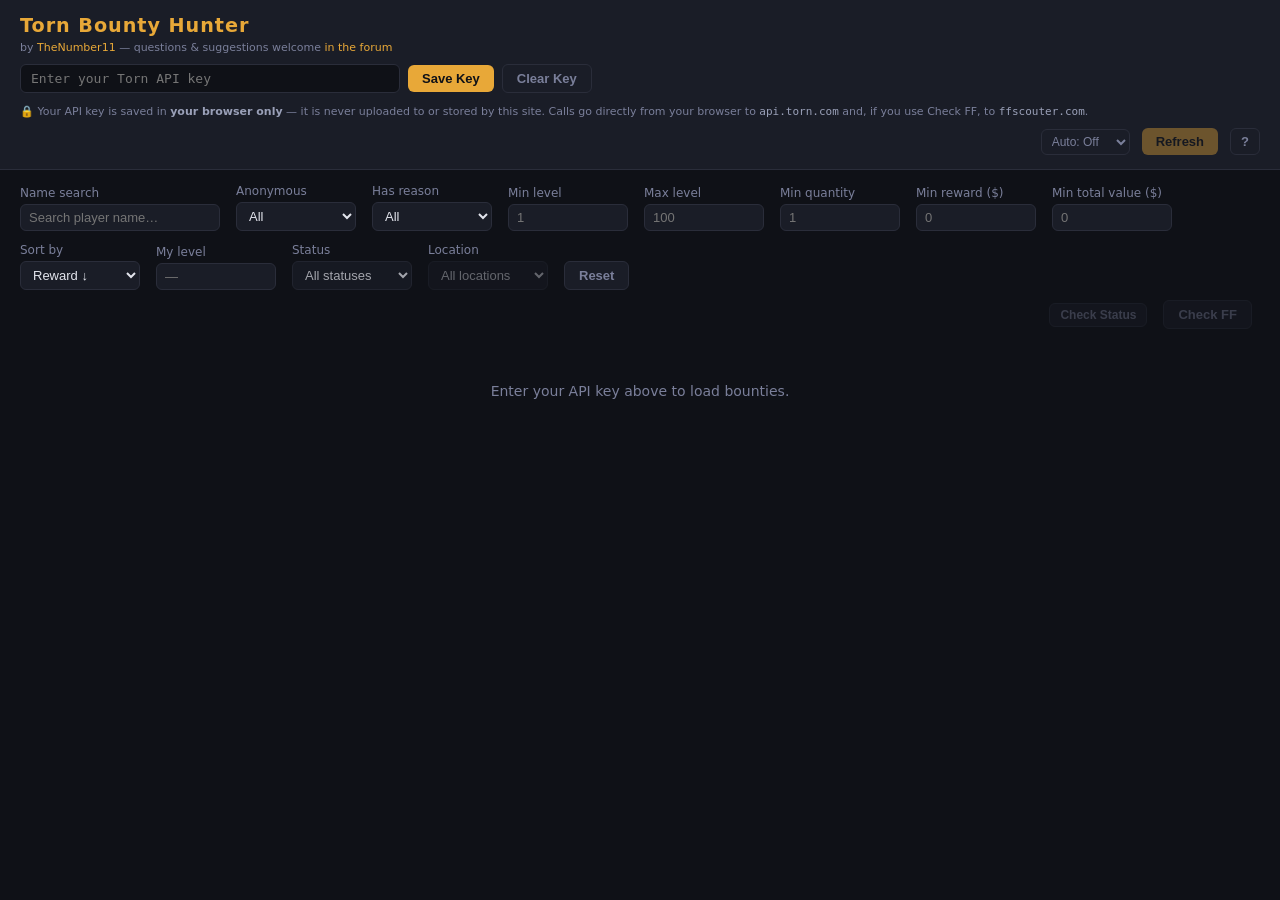
<file: index.html>
<!DOCTYPE html>
<html lang="en">
<head>
  <meta charset="UTF-8" />
  <meta name="viewport" content="width=device-width, initial-scale=1.0" />
  <title>Torn Bounty Hunter</title>
  <meta name="description" content="Browse, filter, and hunt Torn City bounties with live player status and fair-fight data — a faster alternative to the default bounty board." />
  <link rel="canonical" href="https://torn-bounty-hunter.netlify.app/" />

  <!-- Open Graph -->
  <meta property="og:type"        content="website" />
  <meta property="og:url"         content="https://torn-bounty-hunter.netlify.app/" />
  <meta property="og:title"       content="Torn Bounty Hunter" />
  <meta property="og:description" content="Browse, filter, and hunt Torn City bounties with live player status and fair-fight data — a faster alternative to the default bounty board." />
  <meta property="og:image"       content="https://torn-bounty-hunter.netlify.app/og-image.svg" />

  <!-- Twitter / X -->
  <meta name="twitter:card"        content="summary_large_image" />
  <meta name="twitter:title"       content="Torn Bounty Hunter" />
  <meta name="twitter:description" content="Browse, filter, and hunt Torn City bounties with live player status and fair-fight data." />
  <meta name="twitter:image"       content="https://torn-bounty-hunter.netlify.app/og-image.svg" />

  <!-- Schema -->
  <script type="application/ld+json">
  {
    "@context": "https://schema.org",
    "@type": "WebApplication",
    "name": "Torn Bounty Hunter",
    "url": "https://torn-bounty-hunter.netlify.app/",
    "description": "Browse, filter, and hunt Torn City bounties with live player status and fair-fight data — a faster alternative to the default bounty board.",
    "applicationCategory": "GameApplication",
    "operatingSystem": "Any",
    "browserRequirements": "Requires a modern browser with JavaScript enabled.",
    "isAccessibleForFree": true
  }
  </script>

  <link rel="icon" href="data:image/svg+xml,<svg xmlns='http://www.w3.org/2000/svg' viewBox='0 0 100 100'><text y='.9em' font-size='90'>🎯</text></svg>" />
  <link rel="stylesheet" href="css/style.css" />
</head>
<body>
  <header>
    <h1>Torn Bounty Hunter</h1>
    <p id="site-author">by <a href="https://www.torn.com/profiles.php?XID=3985614" target="_blank" rel="noopener">TheNumber11</a> &mdash; questions &amp; suggestions welcome <a href="https://www.torn.com/forums.php?p=threads&amp;f=67&amp;t=16547863&amp;b=0&amp;a=0" target="_blank" rel="noopener">in the forum</a></p>
    <div id="api-key-section">
      <input
        type="password"
        id="api-key-input"
        placeholder="Enter your Torn API key"
        autocomplete="off"
        spellcheck="false"
      />
      <button id="save-key-btn">Save Key</button>
      <button id="clear-key-btn" class="secondary">Clear Key</button>
    </div>
    <p id="key-privacy-note">
      🔒 Your API key is saved in <strong>your browser only</strong> — it is never uploaded to or stored by this site. Calls go directly from your browser to <code>api.torn.com</code> and, if you use Check FF, to <code>ffscouter.com</code>.
    </p>
    <div id="status-bar">
      <span id="status-msg"></span>
      <span id="countdown-display"></span>
      <select id="auto-refresh-select" title="Auto-refresh interval">
        <option value="0">Auto: Off</option>
        <option value="120">Auto: 2m</option>
        <option value="300">Auto: 5m</option>
        <option value="600">Auto: 10m</option>
      </select>
      <button id="refresh-btn" disabled>Refresh</button>
      <button id="help-btn" class="secondary" title="Help / How to use">?</button>
    </div>
  </header>

  <dialog id="ff-consent-dialog" aria-labelledby="ff-consent-title">
    <div class="help-header">
      <h2 id="ff-consent-title">Fair Fight Data — FFScouter</h2>
    </div>
    <div class="help-body">
      <p>Fair fight values are provided by <a href="https://ffscouter.com" target="_blank" rel="noopener">FFScouter</a>. Please review their data policy before continuing.</p>
      <p>Clicking <strong>Register &amp; Enable</strong> will register your Torn API key with FFScouter so they can return fair fight data for your targets.</p>
      <div class="ff-consent-actions">
        <button id="ff-consent-agree-btn">Register &amp; Enable</button>
        <button id="ff-consent-cancel-btn" class="secondary">Cancel</button>
      </div>
    </div>
  </dialog>

  <dialog id="help-dialog" aria-labelledby="help-title">
    <div class="help-header">
      <h2 id="help-title">How to Use Torn Bounty Hunter</h2>
      <button id="help-close-btn" class="secondary" aria-label="Close help">✕</button>
    </div>
    <div class="help-body">

      <section class="help-section">
        <h3>API Key</h3>
        <ul>
          <li>Paste your Torn API key into the field at the top and click <strong>Save Key</strong>.</li>
          <li>Your key is stored <strong>in your browser only</strong> — it is never sent to this site's servers. All API calls go directly from your browser to <code>api.torn.com</code>.</li>
          <li>Use <strong>Clear Key</strong> to remove the saved key from this device.</li>
          <li>Generate or find your API key at Torn → Settings → API Key. A <em>Public</em> access level is sufficient.</li>
        </ul>
      </section>

      <section class="help-section">
        <h3>Auto-Refresh</h3>
        <ul>
          <li>Use the <strong>Auto</strong> drop-down (Off / 2m / 5m / 10m) to automatically reload bounties at a set interval.</li>
          <li>A countdown timer (e.g. <code>↻ 1:45</code>) appears next to the selector while a refresh is scheduled.</li>
          <li>Clicking <strong>Refresh</strong> at any time resets the countdown.</li>
          <li>Your chosen interval is remembered between visits.</li>
        </ul>
      </section>

      <section class="help-section">
        <h3>Filters</h3>
        <ul>
          <li><strong>Name search</strong> — filter by partial player name (case-insensitive).</li>
          <li><strong>Anonymous</strong> — show all bounties, only those listed anonymously, or only named listings.</li>
          <li><strong>Has reason</strong> — show only bounties with (or without) a stated reason.</li>
          <li><strong>Min / Max level</strong> — restrict results to a player-level range.</li>
          <li><strong>Min quantity</strong> — show only bounties with multiple listings (useful for high-value targets).</li>
          <li><strong>Min reward / Min total value</strong> — hide low-paying bounties.</li>
          <li><strong>Sort by</strong> — order by reward, total value, level, or quantity in either direction.</li>
          <li>All filter settings are saved automatically and restored on your next visit. Use <strong>Reset</strong> to clear them.</li>
          <li>On mobile the filter panel is collapsed by default; tap <strong>Filters ▾</strong> to expand. The badge shows how many filters are active.</li>
        </ul>
      </section>

      <section class="help-section">
        <h3>My Level &amp; Fair Fight</h3>
        <ul>
          <li>Enter your own Torn level in the <strong>My level</strong> field to enable fair-fight highlighting.</li>
          <li>Any bounty target within <strong>±10 levels</strong> of your level is highlighted with a <span class="help-swatch blue"></span> blue border — a rough indicator of a fair-fight range.</li>
          <li>Note: Torn's true fair-fight calculation is based on battle stats, not level. This highlight is an approximation only.</li>
          <li>Your level is saved between visits.</li>
        </ul>
      </section>

      <section class="help-section">
        <h3>Player Status</h3>
        <ul>
          <li>Once you have filtered to <strong>100 or fewer</strong> visible bounties, the <strong>Check Status</strong> button turns green and becomes active.</li>
          <li>Clicking it fetches a live profile for every visible target and adds an info row to each card showing:</li>
          <li><strong>Status badge</strong> — <strong>● Okay</strong> · <strong>✚ Hosp</strong> (with time remaining) · <strong>✈ Traveling</strong> · <strong>⚑ Jail</strong> · <strong>⊘ Federal</strong>. Hover for the full description.</li>
          <li><strong>⚔ Rank · Title</strong> — battle rank (e.g. Reasonable) and honour title (e.g. Slayer), a better indicator of combat strength than level alone.</li>
          <li><strong>⏱ Last active</strong> — how recently the target was seen online (e.g. "6 minutes ago").</li>
          <li><strong>♥ Life %</strong> — current life as a percentage of maximum. Green above 66 %, amber below, red below 33 %.</li>
          <li><strong>⚕ Revivable</strong> — shown only when the target is hospitalised and can be revived.</li>
          <li>Status is a snapshot — use <strong>↻ Re-check</strong> to refresh it. Bounty data refreshes clear status automatically.</li>
          <li>Once status data is loaded, two additional filters activate in the filter panel:
            <ul>
              <li><strong>Status filter</strong> — show only targets in a specific state: Okay, Hospital, Traveling, Jail, or Federal.</li>
              <li><strong>Location filter</strong> — show only targets in Torn City or a specific travel destination.</li>
            </ul>
          </li>
          <li>Both filters disable automatically if the visible count rises above 100.</li>
        </ul>
      </section>

      <section class="help-section">
        <h3>Fair Fight (FFScouter)</h3>
        <ul>
          <li>The <strong>Check FF</strong> button fetches fair fight values and battle stat estimates from <a href="https://ffscouter.com" target="_blank" rel="noopener">FFScouter</a> for all visible targets.</li>
          <li>The first time you use it you will be asked to register your Torn API key with FFScouter — a one-time step. Review their data policy at ffscouter.com before agreeing.</li>
          <li><strong>FF ×</strong> — the fair fight multiplier applied to your attack reward. Above 1× means a bonus; below 1× means a penalty.</li>
          <li><strong>⚡ stat estimate</strong> — the target's estimated total battle stats (e.g. 2.99b), a more accurate measure of combat strength than level alone.</li>
          <li>Like status, FF data is a snapshot — use <strong>↻ Re-check FF</strong> to refresh it. Bounty data refreshes clear it automatically.</li>
        </ul>
      </section>

      <section class="help-section">
        <h3>Card Highlights</h3>
        <ul>
          <li><span class="help-swatch red"></span> <strong>Red border</strong> — bounty expires in under 60 minutes. The expiry time also turns red.</li>
          <li><span class="help-swatch blue"></span> <strong>Blue border</strong> — target is within your fair-fight range (requires <em>My level</em> to be set).</li>
          <li>The <strong>Hunt</strong> button on each card opens the Torn bounty page for that player in a new tab, where you can attack and claim the reward.</li>
          <li>Clicking a player's name opens their Torn profile in a new tab.</li>
          <li>The <strong>×N</strong> badge shows how many open bounty listings exist for that player. The total payout across all listings is shown below the per-listing reward.</li>
        </ul>
      </section>

    </div>
  </dialog>

  <main>
    <button id="filter-toggle" class="secondary">Filters ▾</button>
    <div id="filters">
      <label class="filter-wide">
        Name search
        <input type="search" id="filter-name" placeholder="Search player name…" autocomplete="off" />
      </label>
      <label>
        Anonymous
        <select id="filter-anonymous">
          <option value="all">All</option>
          <option value="anonymous">Anonymous only</option>
          <option value="named">Named only</option>
        </select>
      </label>
      <label>
        Has reason
        <select id="filter-has-reason">
          <option value="all">All</option>
          <option value="yes">With reason</option>
          <option value="no">No reason</option>
        </select>
      </label>
      <label>
        Min level
        <input type="number" id="filter-level-min" min="1" max="100" placeholder="1" />
      </label>
      <label>
        Max level
        <input type="number" id="filter-level-max" min="1" max="100" placeholder="100" />
      </label>
      <label>
        Min quantity
        <input type="number" id="filter-qty-min" min="1" placeholder="1" />
      </label>
      <label>
        Min reward ($)
        <input type="number" id="filter-bounty-min" min="0" placeholder="0" />
      </label>
      <label>
        Min total value ($)
        <input type="number" id="filter-total-min" min="0" placeholder="0" />
      </label>
      <label>
        Sort by
        <select id="sort-select">
          <option value="reward-desc">Reward ↓</option>
          <option value="reward-asc">Reward ↑</option>
          <option value="total-desc">Total value ↓</option>
          <option value="total-asc">Total value ↑</option>
          <option value="level-asc">Level ↑</option>
          <option value="level-desc">Level ↓</option>
          <option value="qty-desc">Quantity ↓</option>
          <option value="qty-asc">Quantity ↑</option>
        </select>
      </label>
      <label>
        My level
        <input type="number" id="my-level" min="1" max="100" placeholder="—"
               title="Highlights bounties within ±10 levels (approx. fair fight range)" />
      </label>
      <label>
        Status
        <select id="filter-status" disabled title="Run Check Status to enable status filter">
          <option value="all">All statuses</option>
          <option value="Okay">Okay</option>
          <option value="Hospital">Hospital</option>
          <option value="Traveling">Traveling</option>
          <option value="Jail">Jail</option>
          <option value="Federal">Federal</option>
        </select>
      </label>
      <label>
        Location
        <select id="filter-location" disabled title="Run Check Status to enable location filter">
          <option value="all">All locations</option>
        </select>
      </label>
      <button id="reset-filters-btn" class="secondary">Reset</button>
    </div>

    <div id="bounty-count">
      <span id="bounty-count-text"></span>
      <div class="status-check-row">
        <button id="check-status-btn" class="secondary" disabled>Check Status</button>
        <span id="status-checked-time"></span>
        <button id="check-ff-btn" class="secondary" disabled>Check FF</button>
        <span id="ff-checked-time"></span>
      </div>
    </div>

    <div id="bounty-list" aria-live="polite">
      <p class="placeholder">Enter your API key above to load bounties.</p>
    </div>
  </main>

  <script type="module" src="js/main.js"></script>
</body>
</html>
</file>
<file: css/style.css>
/* ── Variables ─────────────────────────────────────────── */
:root {
  --bg:        #0f1117;
  --surface:   #1a1d27;
  --border:    #2a2d3a;
  --accent:    #e8a838;
  --accent-dim:#a87520;
  --text:      #e2e4ec;
  --muted:     #7a7f9a;
  --danger:    #e85c5c;
  --radius:    6px;
  --font:      'Segoe UI', system-ui, sans-serif;
}

/* ── Reset ─────────────────────────────────────────────── */
*, *::before, *::after { box-sizing: border-box; margin: 0; padding: 0; }

body {
  background: var(--bg);
  color: var(--text);
  font-family: var(--font);
  font-size: 14px;
  min-height: 100vh;
}

/* ── Header ────────────────────────────────────────────── */
header {
  background: var(--surface);
  border-bottom: 1px solid var(--border);
  padding: 14px 20px;
  display: flex;
  flex-direction: column;
  gap: 10px;
}

header h1 {
  font-size: 1.2rem;
  color: var(--accent);
  letter-spacing: 0.05em;
}

#site-author {
  font-size: 11px;
  color: var(--muted);
  margin-top: -6px;   /* pull tight under the h1 */
}
#site-author a {
  color: var(--accent);
  text-decoration: none;
}
#site-author a:hover { text-decoration: underline; }

#api-key-section {
  display: flex;
  gap: 8px;
  flex-wrap: wrap;
  align-items: center;
}

#api-key-input {
  flex: 1;
  min-width: 220px;
  max-width: 380px;
  background: var(--bg);
  border: 1px solid var(--border);
  border-radius: var(--radius);
  color: var(--text);
  padding: 6px 10px;
  font-size: 13px;
  font-family: monospace;
}

#api-key-input:focus { outline: 1px solid var(--accent); }

#status-bar {
  display: flex;
  align-items: center;
  gap: 12px;
}

#status-msg {
  font-size: 12px;
  color: var(--muted);
  flex: 1;
}

#status-msg.error { color: var(--danger); }
#status-msg.ok    { color: #6ec97a; }

#countdown-display {
  font-size: 12px;
  color: var(--muted);
  font-variant-numeric: tabular-nums;
  white-space: nowrap;
  min-width: 4ch;
}

#auto-refresh-select {
  background: var(--surface);
  border: 1px solid var(--border);
  border-radius: var(--radius);
  color: var(--muted);
  padding: 4px 6px;
  font-size: 12px;
  cursor: pointer;
}

#auto-refresh-select:focus { outline: 1px solid var(--accent); }

#key-privacy-note {
  font-size: 11px;
  color: var(--muted);
  margin-top: 2px;
}

#key-privacy-note strong { color: #9aa0b8; font-weight: 600; }
#key-privacy-note code   { font-family: monospace; color: #9aa0b8; }


/* ── Buttons ────────────────────────────────────────────── */
button {
  background: var(--accent);
  color: #0f1117;
  border: none;
  border-radius: var(--radius);
  padding: 6px 14px;
  cursor: pointer;
  font-weight: 600;
  font-size: 13px;
  transition: background 0.15s;
}

button:hover:not(:disabled) { background: #f0b84a; }
button:disabled { opacity: 0.4; cursor: not-allowed; }

button.secondary {
  background: var(--surface);
  color: var(--muted);
  border: 1px solid var(--border);
}

button.secondary:hover:not(:disabled) { color: var(--text); border-color: var(--muted); }

/* ── Filters ────────────────────────────────────────────── */
#filter-toggle { display: none; }   /* shown only on mobile via media query */

#filters {
  display: flex;
  gap: 12px 16px;
  flex-wrap: wrap;
  align-items: flex-end;
  padding: 14px 20px 0;
}

#filters label {
  display: flex;
  flex-direction: column;
  gap: 4px;
  font-size: 12px;
  color: var(--muted);
}

#filters label.filter-wide input {
  width: 200px;
}

#filters input,
#filters select {
  background: var(--surface);
  border: 1px solid var(--border);
  border-radius: var(--radius);
  color: var(--text);
  padding: 5px 8px;
  font-size: 13px;
  width: 120px;
}

#filters select { cursor: pointer; }

#filters input:focus,
#filters select:focus { outline: 1px solid var(--accent); }

/* ── Bounty count ───────────────────────────────────────── */
#bounty-count {
  padding: 10px 20px 0;
  display: flex;
  align-items: center;
  gap: 12px;
  flex-wrap: wrap;
}

#bounty-count-text {
  font-size: 12px;
  color: var(--muted);
  flex: 1;
}

.status-check-row {
  display: flex;
  align-items: center;
  gap: 8px;
}

#check-status-btn {
  padding: 4px 10px;
  font-size: 12px;
}
#check-status-btn:not(:disabled) {
  background: rgba(46, 106, 63, 0.35);
  border-color: #3a8a52;
  color: #6ec97a;
}
#check-status-btn:not(:disabled):hover {
  background: rgba(46, 106, 63, 0.55);
  border-color: #6ec97a;
}

#status-checked-time {
  font-size: 11px;
  color: var(--muted);
  white-space: nowrap;
}

/* ── Status badges ──────────────────────────────────────── */
.status-badge {
  font-size: 11px;
  font-weight: 600;
  white-space: nowrap;
  cursor: default;
}

.status-ok        { color: #6ec97a; }
.status-hospital  { color: var(--danger); }
.status-traveling { color: #4a9eff; }
.status-jail      { color: #e89838; }
.status-federal   { color: #c04040; }
.status-unknown   { color: var(--muted); }

/* ── Profile row (rank / last action / life) ────────────── */
.card-profile-row {
  display: flex;
  flex-wrap: wrap;
  gap: 10px;
  font-size: 11px;
  padding-top: 6px;
  margin-top: 2px;
  border-top: 1px solid var(--border);
  color: var(--muted);
}
.target-rank        { color: var(--muted); }
.target-rank em     { font-style: normal; color: var(--accent); }
.target-last-action { color: var(--muted); }
.life-high          { color: #6ec97a; }
.life-mid           { color: var(--accent); }
.life-low           { color: var(--danger); }
.revivable-badge    { color: #4a9eff; font-weight: 600; }
#filter-location:disabled { opacity: 0.4; cursor: not-allowed; }
.ff-badge           { font-size: 11px; font-weight: 700; white-space: nowrap; }
.ff-high            { color: var(--accent); }
.ff-mid             { color: #6ec97a; }
.ff-low             { color: var(--muted); }
.ff-unknown         { color: var(--muted); }
.ff-bs              { font-size: 11px; color: var(--muted); }
.ff-consent-actions { display: flex; gap: 10px; margin-top: 16px; }

#ff-checked-time { font-size: 11px; color: var(--muted); white-space: nowrap; }

#check-ff-btn:not(:disabled) {
  background: rgba(46, 106, 63, 0.35);
  border-color: #3a8a52;
  color: #6ec97a;
}
#check-ff-btn:not(:disabled):hover {
  background: rgba(46, 106, 63, 0.55);
  border-color: #6ec97a;
}

/* ── Bounty list ────────────────────────────────────────── */
#bounty-list {
  padding: 14px 20px;
  display: grid;
  grid-template-columns: repeat(auto-fill, minmax(300px, 1fr));
  gap: 12px;
}

.placeholder {
  color: var(--muted);
  grid-column: 1 / -1;
  text-align: center;
  padding: 40px 0;
}

/* ── Bounty card ────────────────────────────────────────── */
.bounty-card {
  background: var(--surface);
  border: 1px solid var(--border);
  border-radius: var(--radius);
  padding: 14px 16px;
  display: flex;
  flex-direction: column;
  gap: 8px;
  transition: border-color 0.15s;
}

.bounty-card:hover { border-color: var(--accent-dim); }

/* ── Card states ────────────────────────────────────────── */
.bounty-card.expiring-soon { border-color: var(--danger); }
.bounty-card.fair-fight    { border-color: #4a9eff; }
.expires-soon-text         { color: var(--danger); }

.card-header {
  display: flex;
  justify-content: space-between;
  align-items: flex-start;
  gap: 8px;
}

.reward-block {
  text-align: right;
  flex-shrink: 0;
}

.total-value {
  font-size: 11px;
  color: var(--accent-dim);
  margin-top: 2px;
}

.player-name {
  font-weight: 700;
  font-size: 15px;
  color: var(--text);
}

.player-name a {
  color: inherit;
  text-decoration: none;
}

.player-name a:hover { color: var(--accent); }

.reward {
  font-weight: 700;
  font-size: 15px;
  color: var(--accent);
  white-space: nowrap;
}

.card-meta {
  display: flex;
  gap: 14px;
  font-size: 12px;
  color: var(--muted);
}

.qty-badge {
  display: inline-block;
  background: var(--accent-dim);
  color: #fff;
  font-size: 11px;
  font-weight: 700;
  padding: 1px 6px;
  border-radius: 10px;
  margin-left: 6px;
  vertical-align: middle;
}

.card-reason {
  font-size: 12px;
  color: var(--muted);
  font-style: italic;
  border-top: 1px solid var(--border);
  padding-top: 8px;
}

.hunt-btn {
  align-self: flex-start;
  padding: 5px 12px;
  font-size: 12px;
  margin-top: 2px;
}

/* ── Help button ────────────────────────────────────────── */
#help-btn {
  padding: 6px 10px;
  font-size: 13px;
  font-weight: 700;
  line-height: 1;
}

/* ── Help dialog ────────────────────────────────────────── */
#help-dialog {
  background: var(--surface);
  border: 1px solid var(--border);
  border-radius: var(--radius);
  color: var(--text);
  font-family: var(--font);
  font-size: 14px;
  padding: 0;
  max-width: 560px;
  width: calc(100vw - 32px);
  max-height: min(80vh, 640px);
  overflow: hidden;
}

#help-dialog[open] {
  display: flex;
  flex-direction: column;
}

#help-dialog::backdrop {
  background: rgba(0, 0, 0, 0.65);
}

.help-header {
  display: flex;
  justify-content: space-between;
  align-items: center;
  padding: 14px 20px;
  border-bottom: 1px solid var(--border);
  flex-shrink: 0;
}

.help-header h2 {
  font-size: 1rem;
  color: var(--accent);
  letter-spacing: 0.05em;
}

#help-close-btn {
  padding: 4px 10px;
  font-size: 13px;
  line-height: 1;
  flex-shrink: 0;
}

.help-body {
  overflow-y: auto;
  padding: 20px;
  display: flex;
  flex-direction: column;
  gap: 20px;
}

.help-section h3 {
  font-size: 11px;
  font-weight: 700;
  text-transform: uppercase;
  letter-spacing: 0.1em;
  color: var(--accent);
  margin-bottom: 8px;
}

.help-section ul {
  list-style: none;
  display: flex;
  flex-direction: column;
  gap: 6px;
}

.help-section li {
  font-size: 13px;
  color: var(--muted);
  line-height: 1.55;
  padding-left: 12px;
  position: relative;
}

.help-section li::before {
  content: '–';
  position: absolute;
  left: 0;
  color: var(--border);
}

.help-section strong { color: var(--text); }

.help-section code {
  font-family: monospace;
  color: #9aa0b8;
  font-size: 12px;
}

.help-section em { color: #9aa0b8; font-style: normal; }

.help-swatch {
  display: inline-block;
  width: 10px;
  height: 10px;
  border-radius: 2px;
  border: 2px solid;
  vertical-align: middle;
  margin-right: 3px;
  flex-shrink: 0;
}

.help-swatch.blue { border-color: #4a9eff; }
.help-swatch.red  { border-color: var(--danger); }

/* ── Loading spinner ────────────────────────────────────── */
.loading {
  grid-column: 1 / -1;
  text-align: center;
  padding: 40px 0;
  color: var(--muted);
}

.spinner {
  display: inline-block;
  width: 22px;
  height: 22px;
  border: 3px solid var(--border);
  border-top-color: var(--accent);
  border-radius: 50%;
  animation: spin 0.7s linear infinite;
  margin-bottom: 10px;
}

@keyframes spin { to { transform: rotate(360deg); } }

/* ── Mobile ─────────────────────────────────────────────── */
@media (max-width: 600px) {

  /* ── Show / hide filter panel ── */
  #filter-toggle {
    display: flex;
    align-items: center;
    justify-content: center;
    width: calc(100% - 32px);
    margin: 12px 16px 0;
    min-height: 44px;
  }

  #filters          { display: none; grid-template-columns: 1fr 1fr; padding: 12px 16px 0; }
  #filters.open     { display: grid; }

  /* Name search and reset button span both columns */
  #filters label.filter-wide,
  #reset-filters-btn { grid-column: 1 / -1; }

  /* All inputs fill their label */
  #filters input,
  #filters select,
  #filters label.filter-wide input { width: 100%; }

  /* ── Touch-friendly tap targets (≥ 44 px tall) ── */
  button       { min-height: 44px; }
  .hunt-btn  { align-self: stretch; text-align: center; min-height: 44px; }

  /* ── Tighten outer padding on small screens ── */
  header        { padding: 12px 16px; }
  #bounty-list  { padding: 12px 16px; }
  #bounty-count { padding: 8px 16px 0; }

  /* ── Bump small text up for readability ── */
  .card-meta,
  .card-reason  { font-size: 13px; }
  .total-value  { font-size: 12px; }
  #key-privacy-note { font-size: 12px; }
}
</file>
